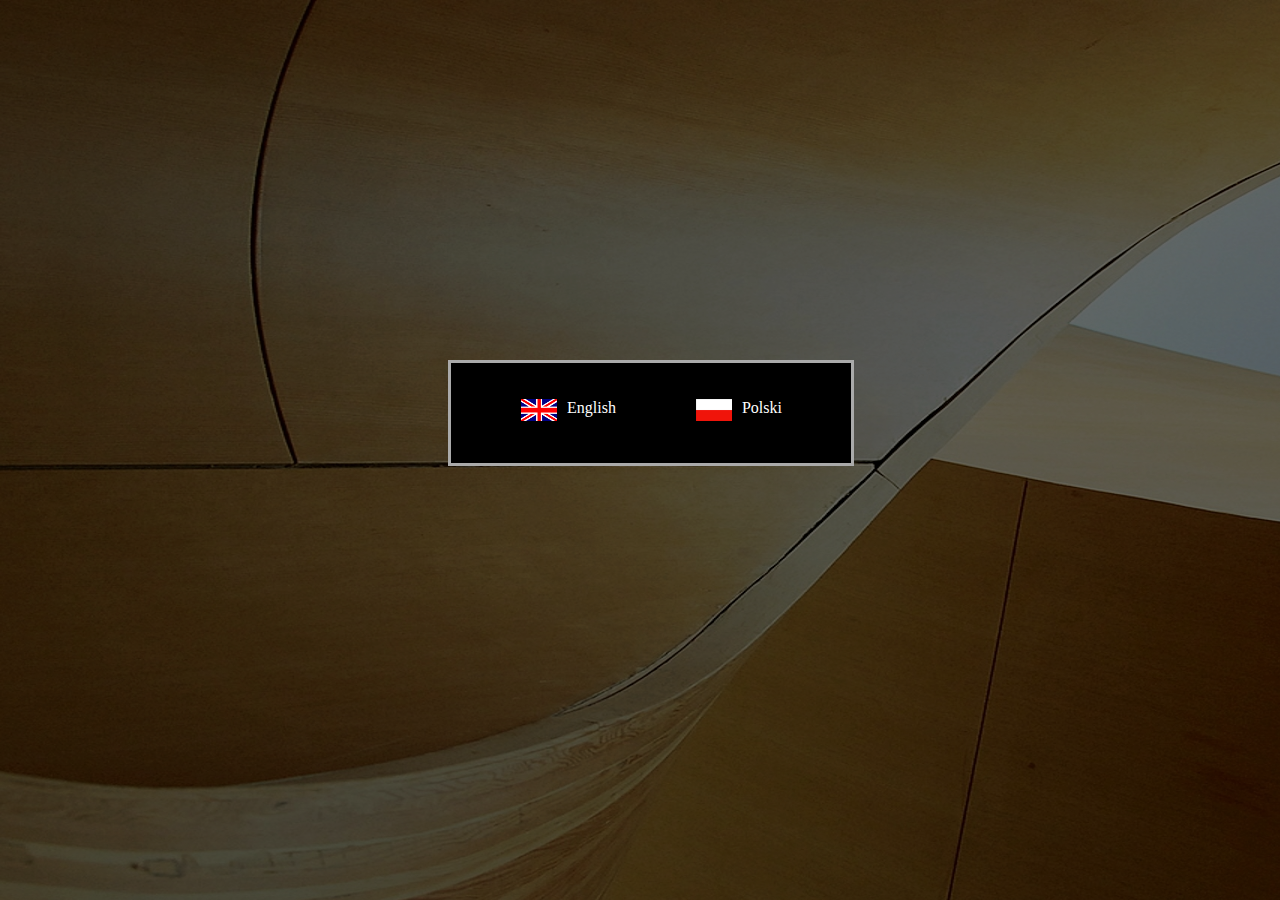
<file: kontakt.html>
﻿<!DOCTYPE html PUBLIC "-//W3C//DTD XHTML 1.0 Transitional//EN" "http://www.w3.org/TR/xhtml1/DTD/xhtml1-transitional.dtd">
<html xmlns="http://www.w3.org/1999/xhtml">
<head>
    <title>Norys - Kontakt</title>
    <link rel="Stylesheet" href="Styles/common.css" />
    <script language="javascript" src="Scripts/jquery-1.4.2.js"></script>
    <script language="javascript" src="Scripts/LanguagePopulator.js"></script>
    <script language="javascript" src="Scripts/jquery.blockUI.js"></script>
</head>
<body onload="checkLanguage()">
    <div id="divLangSel" class="languageSection" style="display: none;">
        <div class="flagandlanguage">
            <div class="flag">
                <img src="Images\thumbs\gb.png" alt="" />
            </div>
            <div class="language">
                <a href="index.html?lang=ENG">English</a>
            </div>
        </div>
        <div class="flagandlanguage">
            <div class="flag">
                <img src="Images\thumbs\pl.png" alt="" />
            </div>
            <div class="language">
                <a href="index.html?lang=POL">Polski</a>
            </div>
        </div>
    </div>
    <div id="divMainContainer" class="mainContainer" style="display:none;">
        <div class="header">
            <div class="logo">
            </div>
            <div id="divHeaderContent" class="headerContent">
            </div>
        </div>
        <div class="menuHolder">
            <div class="menuItem">
                <a id="aAboutUs" href="index.html"></a>
            </div>
            <div class="menuItem">
                <a id="aOffer" href="oferta.html"></a>
            </div>
            <div class="menuItemSelected">
                <a id="aContact" href="kontakt.html"></a>
            </div>
        </div>
        <div class="masterContent">
            <div id="divPageTitle" class="contentTitle">
            </div>
            <div class="contentSection">
                <div class="contactDetail">
                    <table border="0">
                        <tr>
                            <td class="cellField" colspan="2" style="text-align:center">
                                Ryszard Kaczmarski
                            </td>
                        </tr>
                        <tr>
                            <td id="divTelephone" class="cellField">
                            </td>
                            <td>
                                +48 89 621 2380
                            </td>
                        </tr>
                        <tr>
                            <td class="cellField">
                                Fax:
                            </td>
                            <td>
                                +48 89 621 2923
                            </td>
                        </tr>
                        <tr>
                            <td id="divMobile" class="cellField">
                            </td>
                            <td>
                                +48 605 218 837
                            </td>
                        </tr>
                        <tr>
                            <td class="cellField">
                                e-mail:
                            </td>
                            <td>
                                norys.kaczmarski.ryszard@neostrada.pl
                            </td>
                        </tr>
                        <tr>
                            <td id="divAddress" class="cellField">
                            </td>
                            <td>
                                Tylkowo k/Olsztyna
                            </td>
                        </tr>
                    </table>
                </div>
                <div class="contactDetail" style="text-align: center;">
                    <iframe width="380" height="350" frameborder="0" scrolling="no" marginheight="0"
                        marginwidth="0" src="http://maps.google.co.uk/maps?f=d&amp;source=s_d&amp;saddr=&amp;daddr=53.634391,20.754842&amp;hl=en&amp;geocode=&amp;mra=dme&amp;mrcr=0&amp;mrsp=1&amp;sz=18&amp;sll=53.634206,20.75592&amp;sspn=0.003416,0.010316&amp;ie=UTF8&amp;ll=53.634206,20.75592&amp;spn=0.004428,0.009098&amp;z=16&amp;output=embed">
                    </iframe>
                    <br />
                    <small><a href="http://maps.google.co.uk/maps?f=d&amp;source=embed&amp;saddr=&amp;daddr=53.634391,20.754842&amp;hl=en&amp;geocode=&amp;mra=dme&amp;mrcr=0&amp;mrsp=1&amp;sz=18&amp;sll=53.634206,20.75592&amp;sspn=0.003416,0.010316&amp;ie=UTF8&amp;ll=53.634206,20.75592&amp;spn=0.004428,0.009098&amp;z=16"
                        style="color: #0000FF; text-align: left">View Larger Map</a></small>
                </div>
                <div class="contactDetail">
                    <table border="0" align="center" width="100%">
                        <tr>
                            <td id="divContactForm" class="cellField" colspan="2" style="text-align:center">
                            </td>
                        </tr>
                        <tr>
                            <td id="divYourEmail" class="cellField">
                            </td>
                            <td class="cellInputField">
                                <input type="text" />
                            </td>
                        </tr>
                        <tr>
                            <td id="divSubject" class="cellField">
                            </td>
                            <td class="cellInputField">
                                <input type="text" />
                            </td>
                        </tr>
                        <tr>
                            <td id="divMessage" class="cellField">
                            </td>
                            <td>
                                <textarea rows="10" cols="50"></textarea>
                            </td>
                        </tr>
                        <tr>
                            <td class="cellField">
                                &nbsp;
                            </td>
                            <td>
                                <input id="btnSend" type="button" value="" style="background-color: #cbb670; border: 1px solid #5f3215;" />
                            </td>
                        </tr>
                    </table>
                </div>
                <div style="width: 100%; height: 40px; border: 0px solid black;">
                </div>
            </div>
        </div>
    </div>
</body>
</html>
</file>
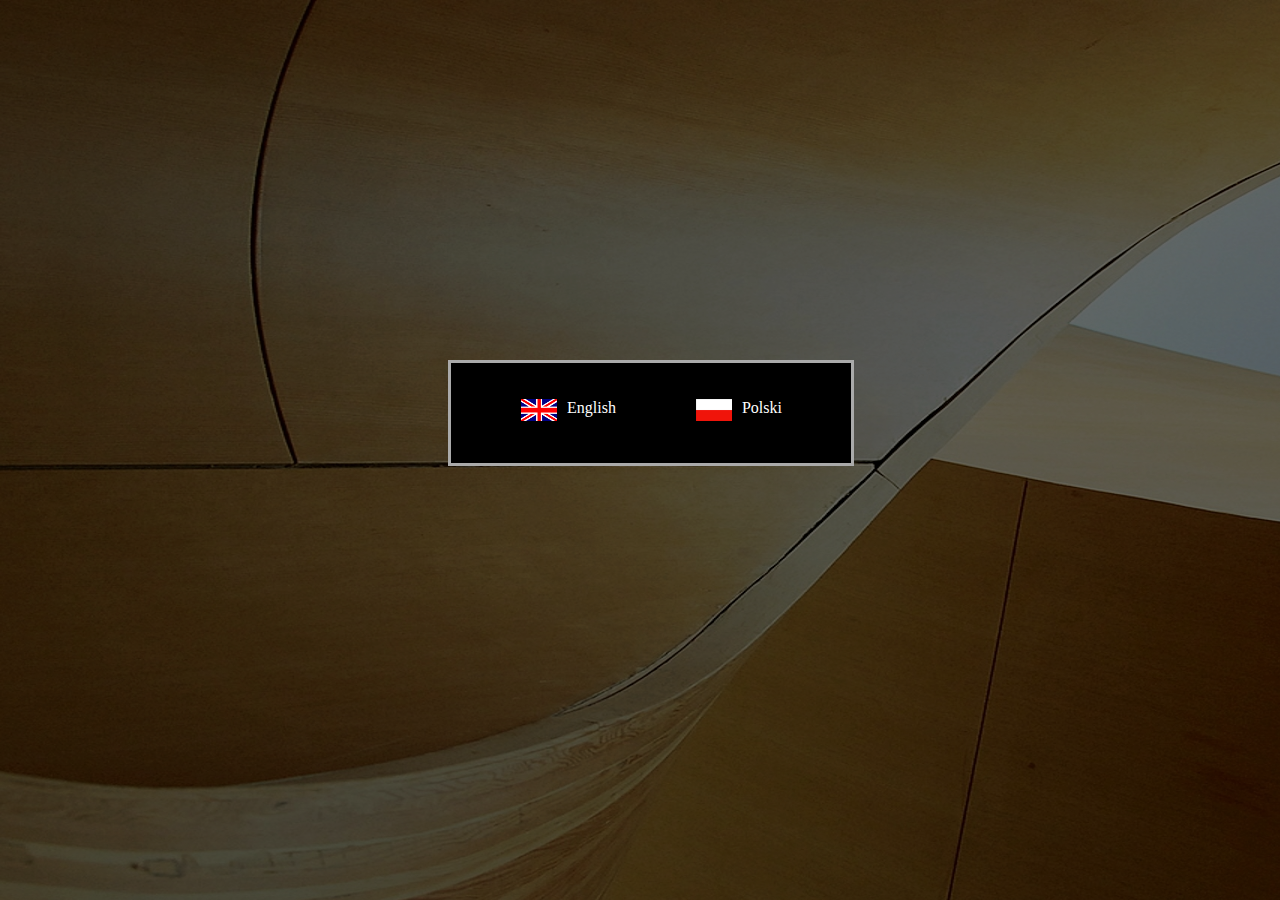
<file: oferta.html>
﻿<!DOCTYPE html PUBLIC "-//W3C//DTD XHTML 1.0 Transitional//EN" "http://www.w3.org/TR/xhtml1/DTD/xhtml1-transitional.dtd">
<html xmlns="http://www.w3.org/1999/xhtml">
<head>
    <title>Norys - Oferta</title>
    <link rel="Stylesheet" href="Styles/common.css" />
    <script language="javascript" src="Scripts/LanguagePopulator.js"></script>
    <script language="javascript" src="Scripts/jquery-1.4.2.js"></script>
    <script language="javascript" src="Scripts/jquery.blockUI.js"></script>
</head>
<body onload="checkLanguage()">
    <div id="divLangSel" class="languageSection" style="display: none;">
        <div class="flagandlanguage">
            <div class="flag">
                <img src="Images\thumbs\gb.png" alt="" />
            </div>
            <div class="language">
                <a href="index.html?lang=ENG">English</a>
            </div>
        </div>
        <div class="flagandlanguage">
            <div class="flag">
                <img src="Images\thumbs\pl.png" alt="" />
            </div>
            <div class="language">
                <a href="index.html?lang=POL">Polski</a>
            </div>
        </div>
    </div>
    <div id="divMainContainer" class="mainContainer" style="display:none;">
        <div class="header">
            <div class="logo">
            </div>
            <div id="divHeaderContent" class="headerContent">
                
            </div>
        </div>
        <div class="menuHolder">
            <div class="menuItem">
                <a id="aAboutUs" href="index.html"></a>
            </div>
            <div class="menuItemSelected">
                <a id="aOffer" href="oferta.html"></a>
            </div>
            <div class="menuItem">
                <a id="aContact" href="kontakt.html"></a>
            </div>
        </div>
        <div class="masterContent">
            <div id="divPageTitle" class="contentTitle">
            </div>
            <div class="contentSection">
                <div class="smallImageSection">
                    <div class="smallImage">
                        <img src="Images/thumbs/bokikanap.jpg" alt="" />
                    </div>
                    <div class="smallImageDetails">
                        <a style="color:#5f3215;" id="aOptionOne" href="boki.html"></a>
                    </div>
                </div>
                <div class="smallImageSection">
                    <div class="smallImage">
                        <img src="Images/thumbs/siedziska.jpg" alt="" />
                    </div>
                    <div class="smallImageDetails">
                        <a style="color:#5f3215;" id="aOptionTwo" href="siedziska.html"></a>
                    </div>
                </div>
                <div class="smallImageSection">
                    <div class="smallImage">
                        <img src="Images/thumbs/stelazefoteli.jpg" alt="" />
                    </div>
                    <div class="smallImageDetails">
                        <a style="color:#5f3215;" id="aOptionThree" href="stelaze.html"></a>
                    </div>
                </div>
            </div>
        </div>
    </div>
</body>
</html>
</file>
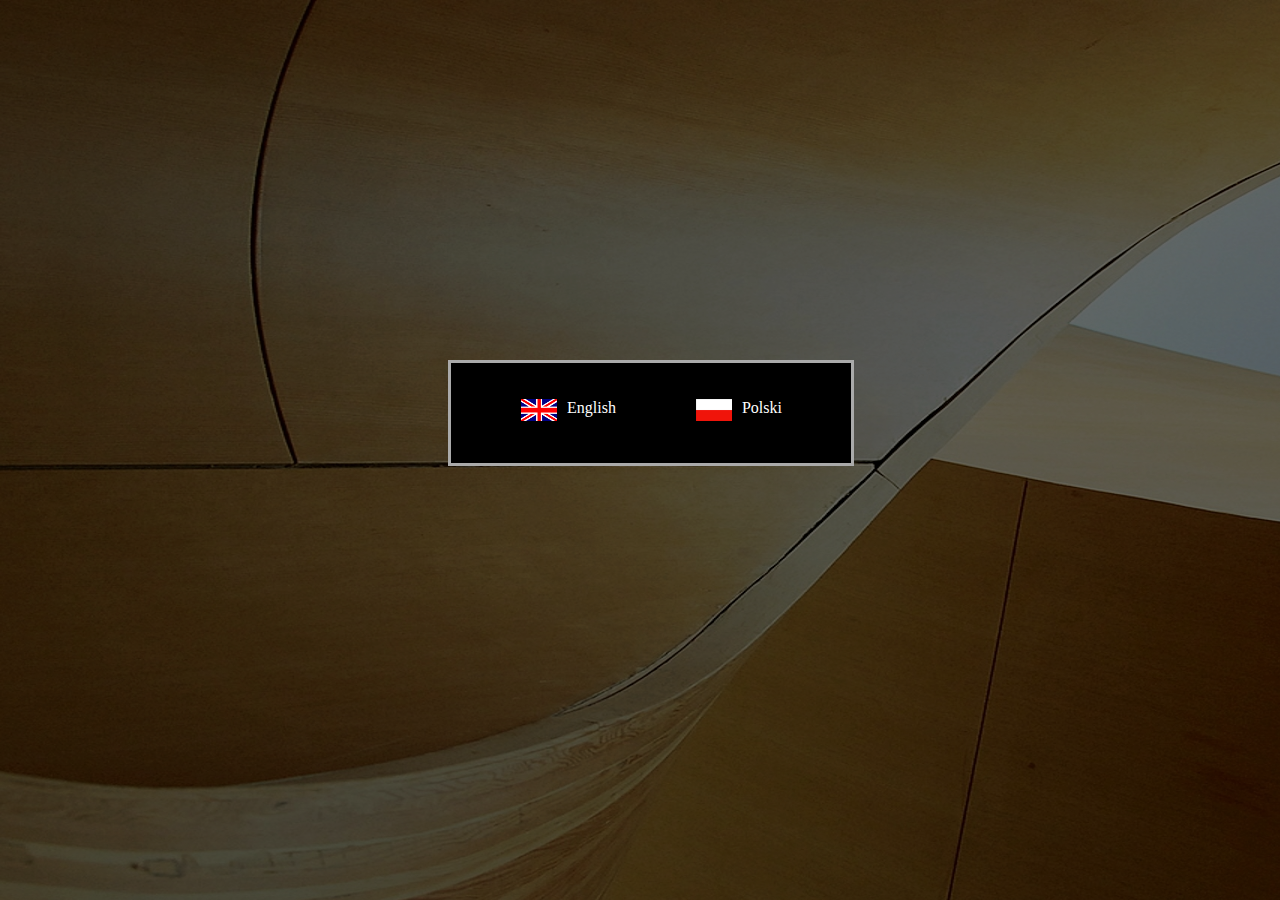
<file: siedziska.html>
﻿<!DOCTYPE html PUBLIC "-//W3C//DTD XHTML 1.0 Transitional//EN" "http://www.w3.org/TR/xhtml1/DTD/xhtml1-transitional.dtd">
<html xmlns="http://www.w3.org/1999/xhtml">
<head>
    <title>Norys - Siedziska</title>
    <link rel="Stylesheet" href="Styles/common.css" />
    <script language="javascript" src="Scripts/LanguagePopulator.js"></script>
    <script language="javascript" src="Scripts/jquery-1.4.2.js"></script>
    <script language="javascript" src="Scripts/jquery.blockUI.js"></script>
</head>
<body onload="checkLanguage()">
    <div id="divLangSel" class="languageSection" style="display: none;">
        <div class="flagandlanguage">
            <div class="flag">
                <img src="Images\thumbs\gb.png" alt="" />
            </div>
            <div class="language">
                <a href="index.html?lang=ENG">English</a>
            </div>
        </div>
        <div class="flagandlanguage">
            <div class="flag">
                <img src="Images\thumbs\pl.png" alt="" />
            </div>
            <div class="language">
                <a href="index.html?lang=POL">Polski</a>
            </div>
        </div>
    </div>
    <div id="divMainContainer" class="mainContainer" style="display:none;">
        <div class="header">
            <div class="logo">
            </div>
            <div id="divHeaderContent" class="headerContent">
            </div>
        </div>
        <div class="menuHolder">
            <div class="menuItem">
                <a id="aAboutUs" href="index.html"></a>
            </div>
            <div class="menuItemSelected">
                <a id="aOffer" href="oferta.html"></a>
            </div>
            <div class="menuItem">
                <a id="aContact" href="kontakt.html"></a>
            </div>
        </div>
        <div class="masterContent">
            <div id="divPageTitle" class="contentTitle">
            </div>
            <div class="contentSection">
                <div class="smallImageSection">
                    <div class="smallImage">
                        <img src="Images/thumbs/ramka1.jpg" alt="" />
                    </div>
                    <div id="divOptionOne" class="smallImageDetails">
                    </div>
                </div>
                <div class="smallImageSection">
                    <div class="smallImage">
                        <img src="Images/thumbs/ramka2.jpg" alt="" />
                    </div>
                    <div id="divOptionTwo" class="smallImageDetails">
                    </div>
                </div>
            </div>
        </div>
    </div>
</body>
</html>
</file>
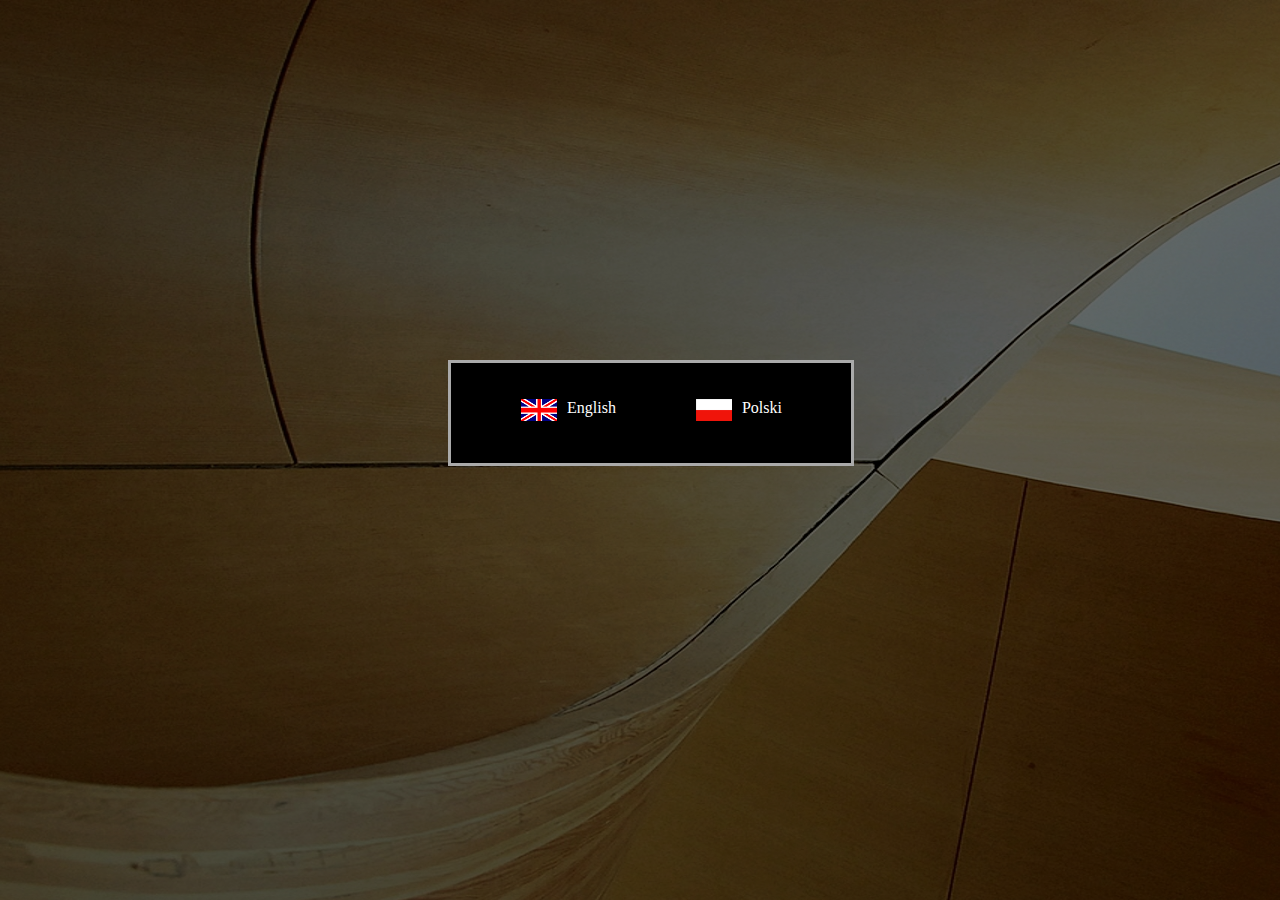
<file: stelaze.html>
﻿<!DOCTYPE html PUBLIC "-//W3C//DTD XHTML 1.0 Transitional//EN" "http://www.w3.org/TR/xhtml1/DTD/xhtml1-transitional.dtd">
<html xmlns="http://www.w3.org/1999/xhtml">
<head>
    <title>Norys - O firmie</title>
    <link rel="Stylesheet" href="Styles/common.css" />
    <script language="javascript" src="Scripts/LanguagePopulator.js"></script>
    <script language="javascript" src="Scripts/jquery-1.4.2.js"></script>
    <script language="javascript" src="Scripts/jquery.blockUI.js"></script>
</head>
<body onload="checkLanguage()">
    <div id="divLangSel" class="languageSection" style="display: none;">
        <div class="flagandlanguage">
            <div class="flag">
                <img src="Images\thumbs\gb.png" alt="" />
            </div>
            <div class="language">
                <a href="index.html?lang=ENG">English</a>
            </div>
        </div>
        <div class="flagandlanguage">
            <div class="flag">
                <img src="Images\thumbs\pl.png" alt="" />
            </div>
            <div class="language">
                <a href="index.html?lang=POL">Polski</a>
            </div>
        </div>
    </div>
    <div id="divMainContainer" class="mainContainer" style="display:none;">
        <div class="header">
            <div class="logo">
            </div>
            <div id="divHeaderContent" class="headerContent">
            </div>
        </div>
        <div class="menuHolder">
            <div class="menuItemSelected">
                <a id="aAboutUs" href="index.html"></a>
            </div>
            <div class="menuItem">
                <a id="aOffer" href="oferta.html"></a>
            </div>
            <div class="menuItem">
                <a id="aContact" href="kontakt.html"></a>
            </div>
        </div>
        <div class="masterContent">
         <div class="contentTitle">
                Oferta
            </div>
            <div class="smallImageSection">
                <div class="smallImage">
                    <img src="Images/thumbs/stelazefoteli.jpg" alt="" />
                </div>
                <div id="divOptionOne" class="smallImageDetails">

                </div>
            </div>
            <div class="smallImageSection">
                <div class="smallImage">
                    <img src="Images/thumbs/telazfotelatoffIII.jpg" alt="" />
                </div>
                <div id="divOptionTwo" class="smallImageDetails">

                </div>
            </div>
            <div class="smallImageSection">
                <div class="smallImage">
                    <img src="Images/thumbs/stelazfotelaIIB.jpg" alt="" />
                </div>
                <div id="divOptionThree" class="smallImageDetails">

                </div>
            </div>
            <div class="smallImageSection">
                <div class="smallImage">
                    <img src="Images/thumbs/stelazomega.jpg" alt="" />
                </div>
                <div id="divOptionFour" class="smallImageDetails">
                    
                </div>
            </div>
            <div class="smallImageSection">
                <div class="smallImage">
                    <img src="Images/thumbs/nogaomega.jpg" alt="" />
                </div>
                <div id="divOptionFive" class="smallImageDetails">
                    
                </div>
            </div>
            <div class="smallImageSection">
                <div class="smallImage">
                    <img src="Images/thumbs/stalazfeniks.jpg" alt="" />
                </div>
                <div id="divOptionSix" class="smallImageDetails">
                </div>
            </div>
            <div class="smallImageSection">
                <div class="smallImage">
                    <img src="Images/thumbs/nogafeniks.jpg" alt="" />
                </div>
                <div id="divOptionSeven" class="smallImageDetails">
                </div>
            </div>
        </div>
    </div>
</body>
</html>
</file>
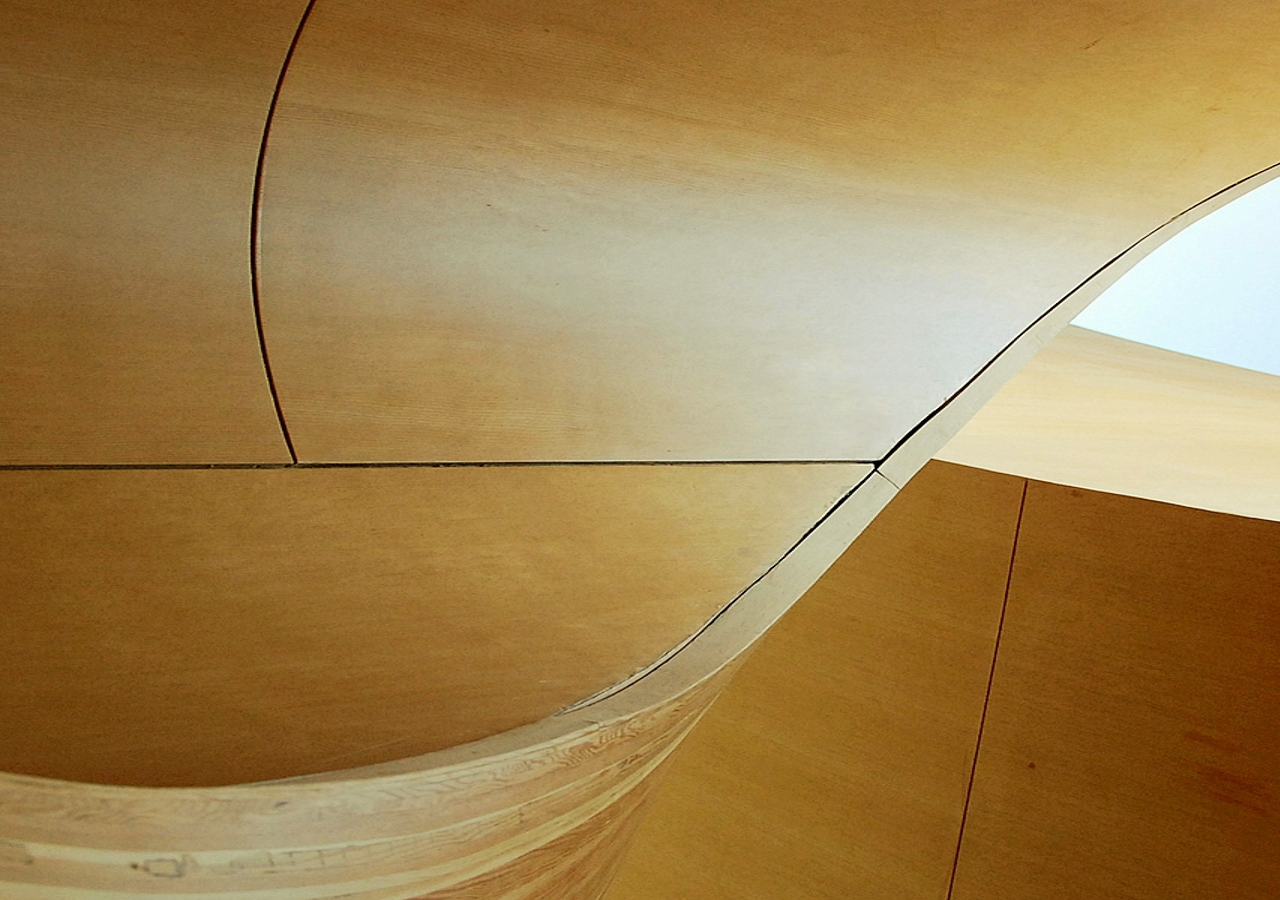
<file: testLanguage.htm>
﻿<!DOCTYPE html PUBLIC "-//W3C//DTD XHTML 1.0 Transitional//EN" "http://www.w3.org/TR/xhtml1/DTD/xhtml1-transitional.dtd">
<html xmlns="http://www.w3.org/1999/xhtml">
<head>
    <title></title>
    <link rel="Stylesheet" href="Styles/common.css" />
</head>
<body>
    <div class="languageSection" style="display: none;">
        <div class="flagandlanguage">
            <div class="flag">
                <img src="Images\thumbs\gb.png" alt="" />
            </div>
            <div class="language">
                <a href="index.html?lang=ENG">English</a>
            </div>
        </div>
        <div class="flagandlanguage">
            <div class="flag">
                <img src="Images\thumbs\pl.png" alt="" />
            </div>
            <div class="language">
                <a href="index.html?lang=POL">Polski</a>
            </div>
        </div>
    </div>
</body>
</html>
</file>
<file: Styles/common.css>
﻿body 
{
    background-image: url("../Images/bg8.jpg");
    background-repeat: no-repeat;
    background-position: left top;
    background-attachment: fixed;
    margin:0;
    padding:0;
    color:  #5f3215;
}

.header
{
    padding:10px;
    background-image: url("../Images/fade3.png");
    height: 20px;
    top:0px;
    width: 100%;
    position: fixed;
    border-bottom: 1px solid white;
    color: White;
    z-index:1;
}

.logo
{
    background-image: url("../Images/logo5.jpg");
    height:100px;
    width: 300px;
    position:absolute;
    margin: -11px 0px;
    border: 1px solid black;    
    z-index:1;
}

.headerContent
{
    color:White;
    font-family: Tahoma;
    padding-left: 350px;
    font-size:smaller;
    width: 100%;
    z-index:1;
}

.menuHolder
{
    position: absolute;
    top: 25px;
    width: auto;
    margin: 100px;
    height: 30px;
}

.menuItem
{
    font-family: Tahoma;
    text-align:center;
    height: 25px;
    float: left;
    width:auto;
    padding-left: 10px;
    padding-right: 10px;
    padding-top: 5px;
    background-image: url("../Images/fade3.png");
    color:White;
}

.menuItem:hover
{
    background-image: url("../Images/fade4.png");
}


.menuItemSelected
{
    font-family: Tahoma;
    text-align:center;
    height: 25px;
    float: left;
    width:auto;
    padding-left: 10px;
    padding-right: 10px;
    padding-top: 5px;
    background-image: url("../Images/fade4.png");
    color: #5f3215;
    font-weight: bold;
}

.masterContent
{
    position: absolute;
    top: 55px;
    width: 770px;
    margin: 100px;
    height: auto;
    padding: 20px 20px 20px 20px;
    background-image: url("../Images/fade4.png");
}


.contentTitle
{
    font-family: Tahoma;
    color: #5f3215;
    font-size:larger;
    font-weight: bold;
    text-align: center;
}

.contentSection
{
    font-family: Tahoma;
    border: 0px solid black;
    color: #5f3215;
}

a 
{
    color:#5f3215;
    text-decoration:none;
}
a:link 
{
    color:white;
    text-decoration:none:
 }
a:visited 
{
    color:white;
    text-decoration:none:
 }
a:hover 
{
    color:white;
    text-decoration:none:
}

.smallImage
{
    width: 104px;
    height: 104px;
    display: inline;
    float:left;
    position: relative;
    border: 1px solid #5f3215;
}

.smallImageDetails
{
    padding-left: 10px;    
    display: table-cell;
    font-family: Tahoma;
    vertical-align:middle;
    height: 104px;
    color: #5f3215;
}

.smallImageSection
{
    margin: 5px;
    width: 735px;
    padding: 10px 10px 10px 10px ;
    background-image: url("../Images/fade4.png");   
    border: 1px solid black;
    color: #5f3215;
    height: 110px;
}

 .row
 {
     display: table-row;
     padding: 10px 10px 10px 10px;
     vertical-align:middle;
     border: 0px solid black;
 }
 
 
 .cellField
{
    width: 200px; 
    text-align: right; 
    vertical-align: top;
    font-weight: bold;
}

 .cellInputField
{
    width: 200px; 
    text-align: left; 
    vertical-align: top;
    font-weight: bold;
}
 
input
{
    color: #5f3215;
    border: 1px solid #5f3215;
    font-family: Tahoma;
    font-weight: bold;
    margin-bottom: 10px;
    
}

textarea
{
    color: #5f3215;
    border: 1px solid #5f3215;
    font-family: Tahoma;
    font-weight: bold;
} 

 .contactDetail
 {
     padding-top: 0px;
     border: 0px solid black;
     width: 500px;
     height: auto;
     padding-right: 2px;
     margin-left: auto;
     margin-right: auto;
     margin-top: 20px;
 }
 
 .contentSubTitle
{
    width: 100%;
    position:relative;
    color: black;
    text-align: center;
    font-size: medium;
    letter-spacing: 2px;
    font-weight:900;
    color: #5f3215;
    padding-bottom: 10px;
}

.languageSection
{
    position: relative;
    display:inline-block;
    border: 0px solid yellow;
    width: 400px;
    height: 100px;
    margin: auto auto auto auto;
}

.flagandlanguage
{
    margin-top: 26px;
    margin-left: 20px;
    float:left;
    border: 0px solid orange;
    padding: 10px 10px 10px 50px;
    height: auto;
    float: left;
    width: auto;
}

.flag
{
    float:left;
    width: 36px;
    height: 22px;
}

.language
{
    padding-left: 10px;
    float:left;
    font-family: Tahoma;
    color: White;
}
</file>
